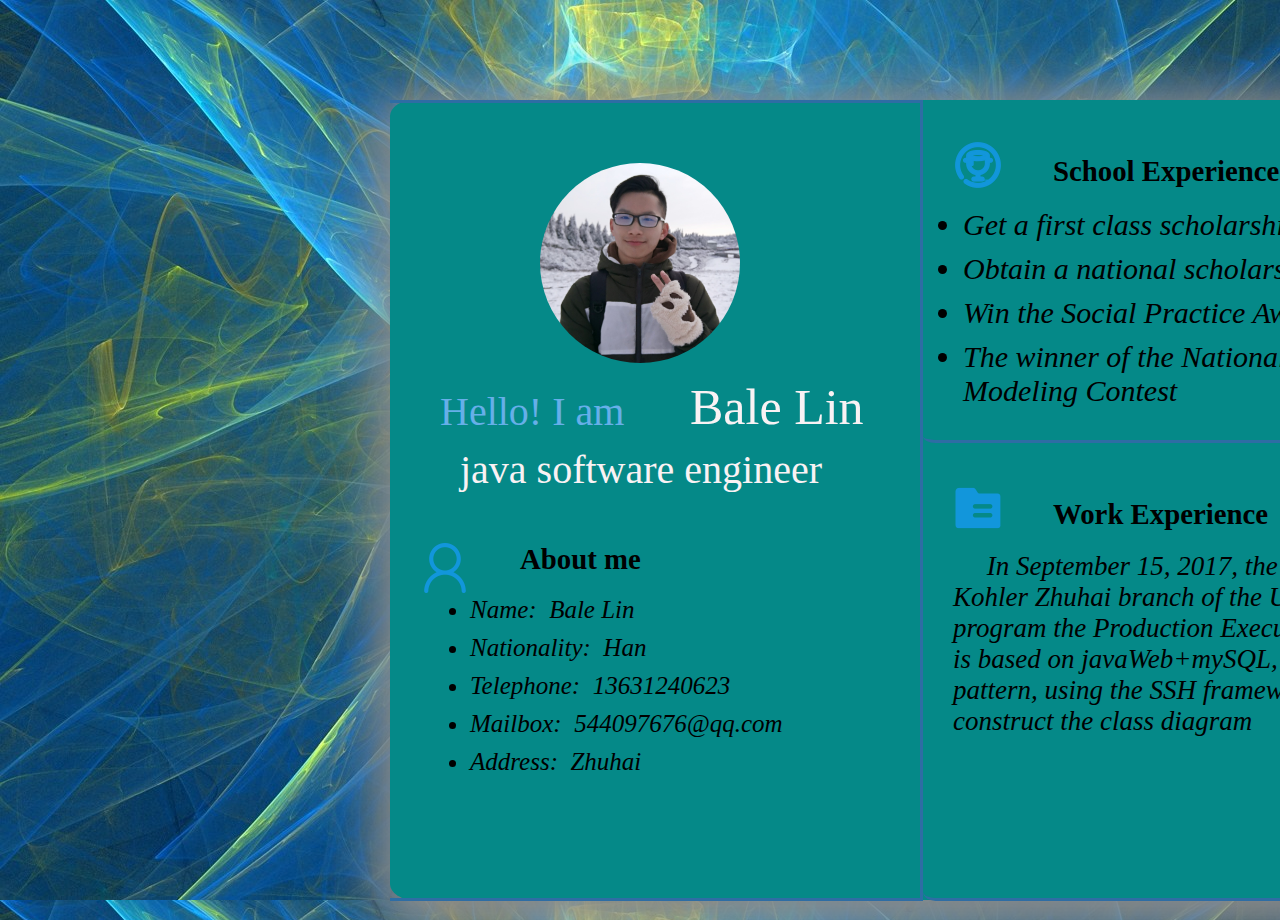
<file: businessCard/html/index.html>
<!DOCTYPE html>
<html lang="en">
<head>
    <meta charset="UTF-8">
    <title>林展鹏</title>
    <link rel="stylesheet" href="../CSS/modified.css">

</head>
<div class="background">



    <div class="content">
        <div class="about">
            <img src="../image/portrait.jpg" class="portrait">
            <div class="buleName">Hello! I am </div>
            <div class="name">Bale Lin</div>
            <div class="littleIntroduce">java software engineer</div>
            <img src="../image/me.png" class="me">
            <h2>About me</h2>
            <div>
                <ul>
                    <li>Name: &nbsp;Bale  Lin</li>
                    <li>Nationality:&nbsp; Han</li>
                    <li>Telephone:&nbsp; 13631240623</li>
                    <li> Mailbox: &nbsp;544097676@qq.com</li>
                    <li>Address: &nbsp;Zhuhai</li>
                </ul>

            </div>
        </div>
        <div class="schoolExperience">
            <img src="../image/award.png" class="award">
            <h2>School Experience</h2>
            <li> Get a first class scholarship in a year</li>
            <li>Obtain a national scholarship </li>
            <li>Win the Social Practice Award</li>
            <li>The winner of the National Mathematical Modeling Contest</li>
        </div>
        <div class="ItemExperience">
            <img src="../image/item.png" class="item">
            <h2>Work Experience</h2>
            <p>&nbsp;&nbsp;&nbsp;&nbsp;&nbsp;In September 15, 2017, the software center of the Kohler Zhuhai branch of the United States,I began to program the Production Execution System. The project is based on javaWeb+mySQL, using the MVC design pattern, using the SSH framework, using UML to construct the class diagram</p>
        </div>
    </div>
</div>



</body>
</html>
</file>
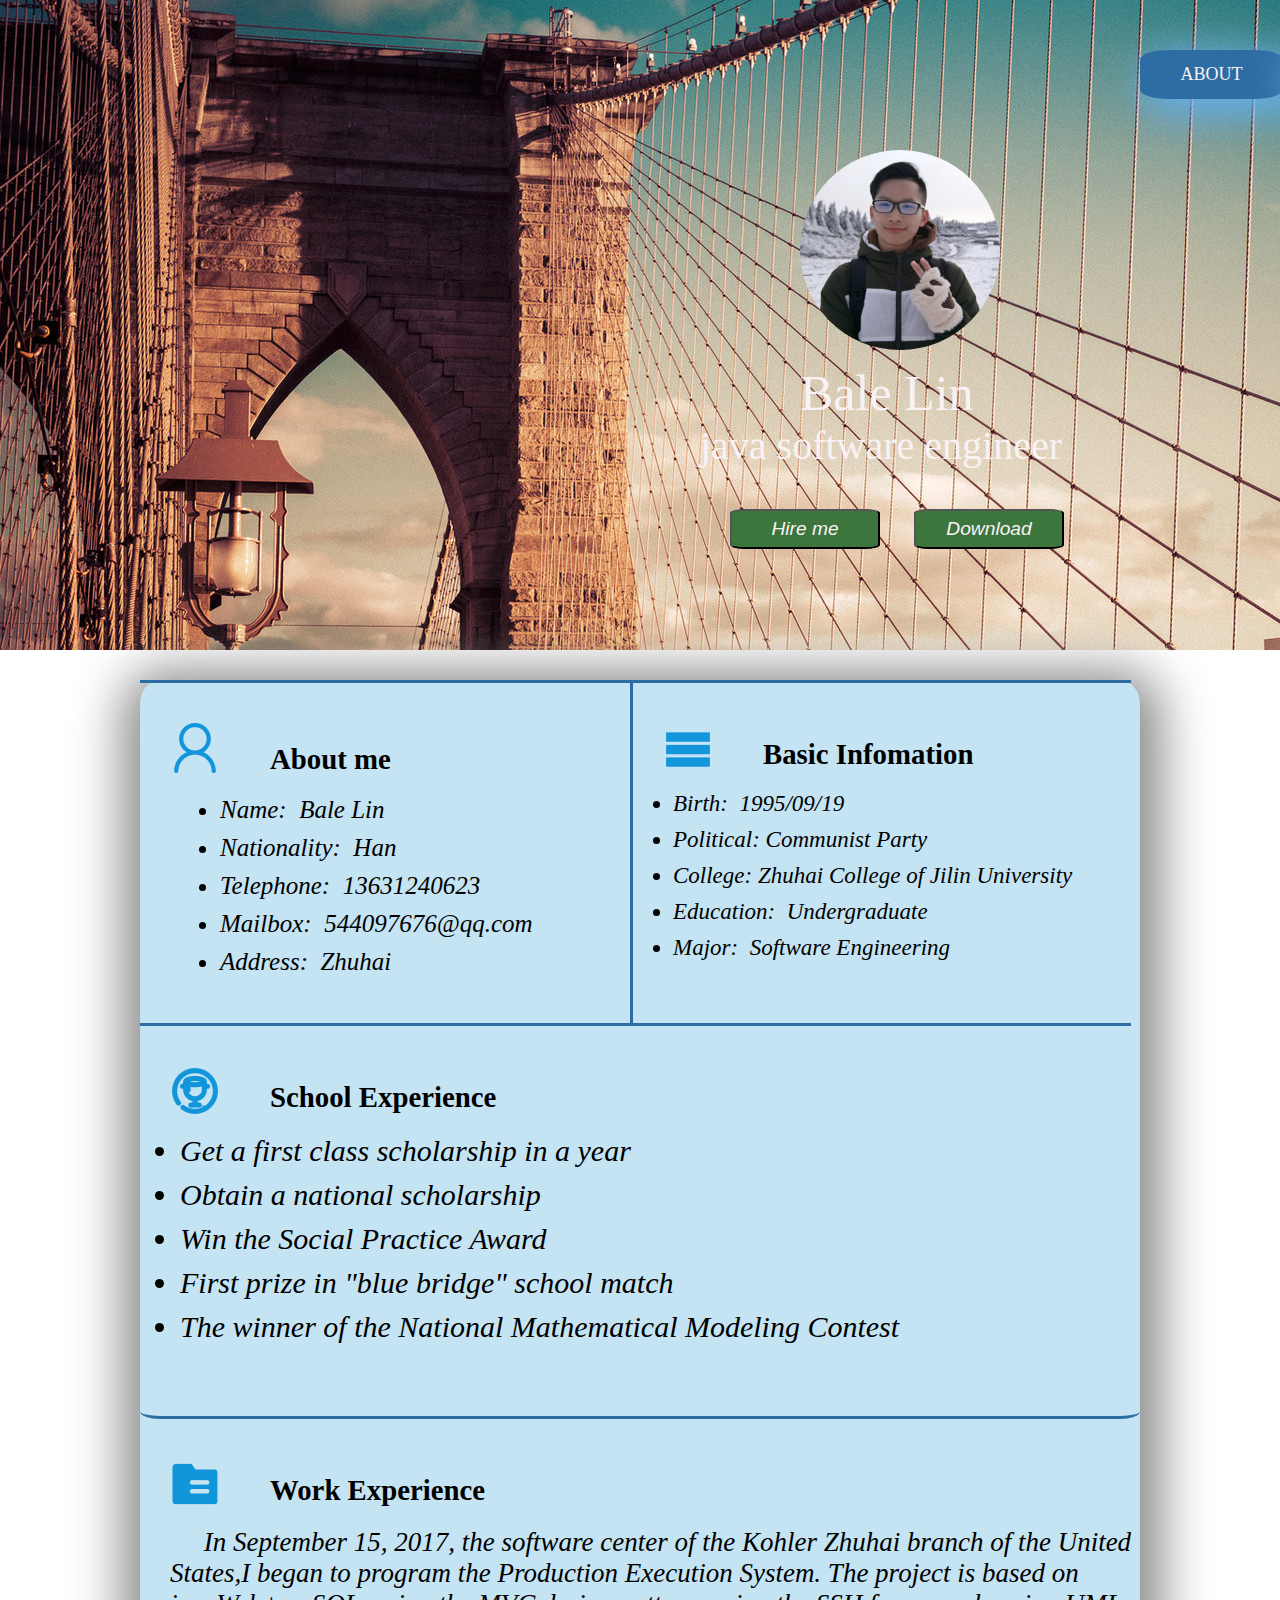
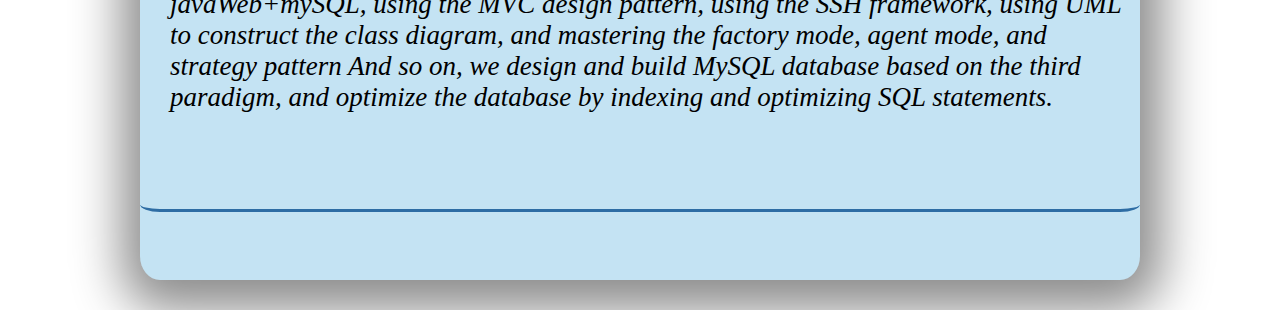
<file: resume/html/index.html>
<!DOCTYPE html>
<html lang="en">
<head>
    <meta charset="UTF-8">
    <title>林展鹏</title>
    <link rel="stylesheet" href="../CSS/modified.css">

</head>
<div class="background">
    <ul class="navige">
        <li class="active"><a href="#">ABOUT</a></li>
        <li><a href="#">SKILS</a></li>
        <li><a href="#">PORTFOLIO</a></li>
        <li><a href="#">EXPERIENCE</a></li>
        <li><a href="#">CONTAC</a></li>
    </ul>
    <img src="../image/portrait.jpg" class="portrait">
    <div class="name">Bale Lin</div>
    <div class="littleIntroduce">java software engineer</div>
    <div class="buttondiv">
        <button class="buttonStyle1">Hire me</button>
        <button class="buttonStyle2">Download</button>
    </div>
</div>
<div class="content">
    <div class="about">
        <img src="../image/me.png" class="me">
        <h2>About me</h2>
        <div>
            <ul>
                <li>Name: &nbsp;Bale  Lin</li>
                <li>Nationality:&nbsp; Han</li>
                <li>Telephone:&nbsp; 13631240623</li>
                <li> Mailbox: &nbsp;544097676@qq.com</li>
                <li>Address: &nbsp;Zhuhai</li>
            </ul>
        </div>
     </div>
    <div class="basice">
        <img src="../image/menu.png" class="menu">
        <h2>Basic Infomation</h2>
        <li>Birth: &nbsp;1995/09/19</li>
        <li>Political:&nbsp;Communist Party</li>
        <li>College:&nbsp;Zhuhai College of Jilin University</li>
        <li>Education: &nbsp;Undergraduate</li>
        <li>Major: &nbsp;Software Engineering</li>
    </div>
    <div class="schoolExperience">
        <img src="../image/award.png" class="award">
        <h2>School Experience</h2>
        <li> Get a first class scholarship in a year</li>
        <li>Obtain a national scholarship </li>
        <li>Win the Social Practice Award</li>
        <li>First prize in "blue bridge" school match</li>
        <li>The winner of the National Mathematical Modeling Contest</li>
        </div>
    <div class="ItemExperience">
        <img src="../image/item.png" class="item">
        <h2>Work Experience</h2>
        <p>&nbsp;&nbsp;&nbsp;&nbsp;&nbsp;In September 15, 2017, the software center of the Kohler Zhuhai branch of the United States,I began to program the Production Execution System. The project is based on javaWeb+mySQL, using the MVC design pattern, using the SSH framework, using UML to construct the class diagram, and mastering the factory mode, agent mode, and strategy pattern And so on, we design and build MySQL database based on the third paradigm, and optimize the database by indexing and optimizing SQL statements.</p>
    </div>
</div>


</body>
</html>
</file>
<file: businessCard/CSS/modified.css>
body{margin: 0}
.background {
    background:url("../image/backgroud.jpg");
    height: 720px;
    width: 1980px;
    padding: 100px 100px 100px 0px;
}

.navige{
    list-style-type: none;
    float: right;
    margin-right: 100px;
    margin-top: 50px;


}
.navige li{
    display: inline-block;
    width: 145px;
    text-align: center;
}
.navige  a{
    width: 77%;
    color: #f9f2f4;
    text-decoration: none;
    font-size: 18px;
    display: inline-block;
    padding: 14px 16px;
    background: #2e6da4;
    border-radius: 20%;
    box-shadow: 10px 10px 40px 7px #66afe9;
}
.navige li a:hover {
    background: #3c763d;
}
.name {
    font-size: 50px;
    color: #f9f2f4;
    width: 280px;
    margin: 0px 0px 0px 250px ;
}
.buleName {
    font-size: 40px;
    float: left;
    color: #66afe9;
    width: 250px;
    margin: 10px 0px 0px 20px ;
}
.littleIntroduce {
    float: left;
    font-size: 40px;
    color: #f9f2f4;
    width: 450px;
    margin: 10px 10px 50px 40px ;
}

.portrait{
    height: 200px;
    width: 200px;
    border-radius: 50%;
    margin: 20px 50px 10px 120px;
}
.buttondiv{
    margin: 20px 50px 10px 0px;


}
.buttonStyle1{
    margin: 20px 20px 10px 730px;
    height: 40px;
    width: 150px;
    background: #3c763d;
    font-size: larger;
    font-style: italic;
    color: #f9f2f4;
    border-radius: 10%;
}
.buttonStyle2{
    margin: 20px 50px 10px 10px;
    height: 40px;
    width: 150px;
    background: #3c763d;
    font-size: larger;
    color: #f9f2f4;
    font-style: italic;
    border-radius: 10%;
}
.content{
    height:800px;
    width: 1200px;
    border-radius: 2%;
    margin: 0px auto;
     box-shadow: 2px  10px 50px 20px #8c8c8c;
    background:#058988;

}
.about{

    float: left;
    height: 755px;
    width: 500px;
    font-size: larger;
    padding: 40px 0px 0px 30px;
    border-bottom-style: solid;
    border-top-style: solid;
    border-right-style: solid;
    border-color: #2e6da4;

}
.about h2{
    margin: 20px 0px 20px 0px;
}
.about li {
    margin: 10px 10px 10px 10px;
    font-style: oblique;
    font-size: 25px;
}
.about li:hover{
    color: #761c19;
}

.me{
    float: left;
    height: 50px;
    width: 50px;
    margin-right: 50px;
}
.award{
    float: left;
    height: 50px;
    width: 50px;
    margin-right: 50px;
}
.schoolExperience
{
    float: left;
    height: 300px;
    width: 600px;
    font-size: larger;
    padding: 40px 0px 0px 30px;
    border-bottom-style: solid;
    border-radius: 2%;
    border-color: #2e6da4;
}
.schoolExperience li{
    margin: 10px 10px 10px 10px;
    font-style: oblique;
    font-size: 30px;
}
.schoolExperience h2{
    margin: 15px 0px 20px 0px;
}
.ItemExperience
{
    float: left;
    height: 415px;
    width: 600px;
    font-size: larger;
    padding: 40px 0px 0px 30px;
    border-bottom-style: solid;
    border-radius: 2%;
    border-color: #2e6da4;
}
.ItemExperience li{
    margin: 10px 10px 10px 10px;
    font-style: oblique;
    font-size: 30px;
}
.ItemExperience h2{
    margin: 15px 0px 20px 0px;
}
.ItemExperience p{
    margin: 0px 0px 0px 0px;
    font-size: 27px;
    font-style: oblique;
}
.item{
    float: left;
    height: 50px;
    width: 50px;
    margin-right: 50px;
}
</file>
<file: resume/CSS/modified.css>
body{margin: 0}
.background {
    background:url("../image/backgroud.jpg");
    height: 650px;
    width: 1980px;
}

.navige{
    list-style-type: none;
    float: right;
    margin-right: 100px;
    margin-top: 50px;


}
.navige li{
    display: inline-block;
    width: 145px;
    text-align: center;
}
.navige  a{
    width: 77%;
    color: #f9f2f4;
    text-decoration: none;
    font-size: 18px;
    display: inline-block;
    padding: 14px 16px;
    background: #2e6da4;
    border-radius: 20%;
    box-shadow: 10px 10px 40px 7px #66afe9;
}
.navige li a:hover {
    background: #3c763d;
}
.name {
    font-size: 50px;
    color: #f9f2f4;
    width: 250px;
    margin: 0px 50px 0px 800px ;
}

.littleIntroduce {
    font-size: 40px;
    color: #f9f2f4;
    width: 450px;
    margin: 0px 50px 0px 700px ;
}

.portrait{
    height: 200px;
    width: 200px;
    border-radius: 50%;
    margin: 150px 50px 10px 800px;
}
.buttondiv{
    margin: 20px 50px 10px 0px;


}
.buttonStyle1{
    margin: 20px 20px 10px 730px;
    height: 40px;
    width: 150px;
    background: #3c763d;
    font-size: larger;
    font-style: italic;
    color: #f9f2f4;
    border-radius: 10%;
}
.buttonStyle2{
    margin: 20px 50px 10px 10px;
    height: 40px;
    width: 150px;
    background: #3c763d;
    font-size: larger;
    color: #f9f2f4;
    font-style: italic;
    border-radius: 10%;
}
.content{
    height:1200px;
    width: 1000px;
    border-radius: 2%;
    margin: 30px auto;
     box-shadow: 2px  10px 50px 20px #8c8c8c;
    background: #c4e3f3;

}
.about{

    float: left;
    height: 300px;
    width: 460px;
    font-size: larger;
    padding: 40px 0px 0px 30px;
    border-bottom-style: solid;
    border-top-style: solid;
    border-right-style: solid;
    border-color: #2e6da4;

}
.about h2{
    margin: 20px 0px 20px 0px;
}
.about li {
    margin: 10px 10px 10px 10px;
    font-style: oblique;
    font-size: 25px;
}
.about li:hover{
    color: #761c19;
}
.basice{
    float: left;
    height: 300px;
    width: 468px;
    font-size: larger;
    padding: 40px 0px 0px 30px;
    border-bottom-style: solid;
    border-top-style: solid;
    border-color: #2e6da4;

}
.basice h2{
    margin: 15px 0px 20px 0px;
}
.basice li{
    margin: 10px 10px 10px 10px;
    font-style: oblique;
    font-size: 23px;
}
.me{
    float: left;
    height: 50px;
    width: 50px;
    margin-right: 50px;
}
.menu{
    float: left;
    height: 50px;
    width: 50px;
    margin-right: 50px;
}
.award{
    float: left;
    height: 50px;
    width: 50px;
    margin-right: 50px;
}
.schoolExperience
{
    float: left;
    height: 350px;
    width: 970px;
    font-size: larger;
    padding: 40px 0px 0px 30px;
    border-bottom-style: solid;
    border-radius: 2%;
    border-color: #2e6da4;
}
.schoolExperience li{
    margin: 10px 10px 10px 10px;
    font-style: oblique;
    font-size: 30px;
}
.schoolExperience h2{
    margin: 15px 0px 20px 0px;
}
.ItemExperience
{
    float: left;
    height: 350px;
    width: 970px;
    font-size: larger;
    padding: 40px 0px 0px 30px;
    border-bottom-style: solid;
    border-radius: 2%;
    border-color: #2e6da4;
}
.ItemExperience li{
    margin: 10px 10px 10px 10px;
    font-style: oblique;
    font-size: 30px;
}
.ItemExperience h2{
    margin: 15px 0px 20px 0px;
}
.ItemExperience p{
    margin: 15px 0px 20px 0px;
    font-size: 27px;
    font-style: oblique;
}
.item{
    float: left;
    height: 50px;
    width: 50px;
    margin-right: 50px;
}
</file>
